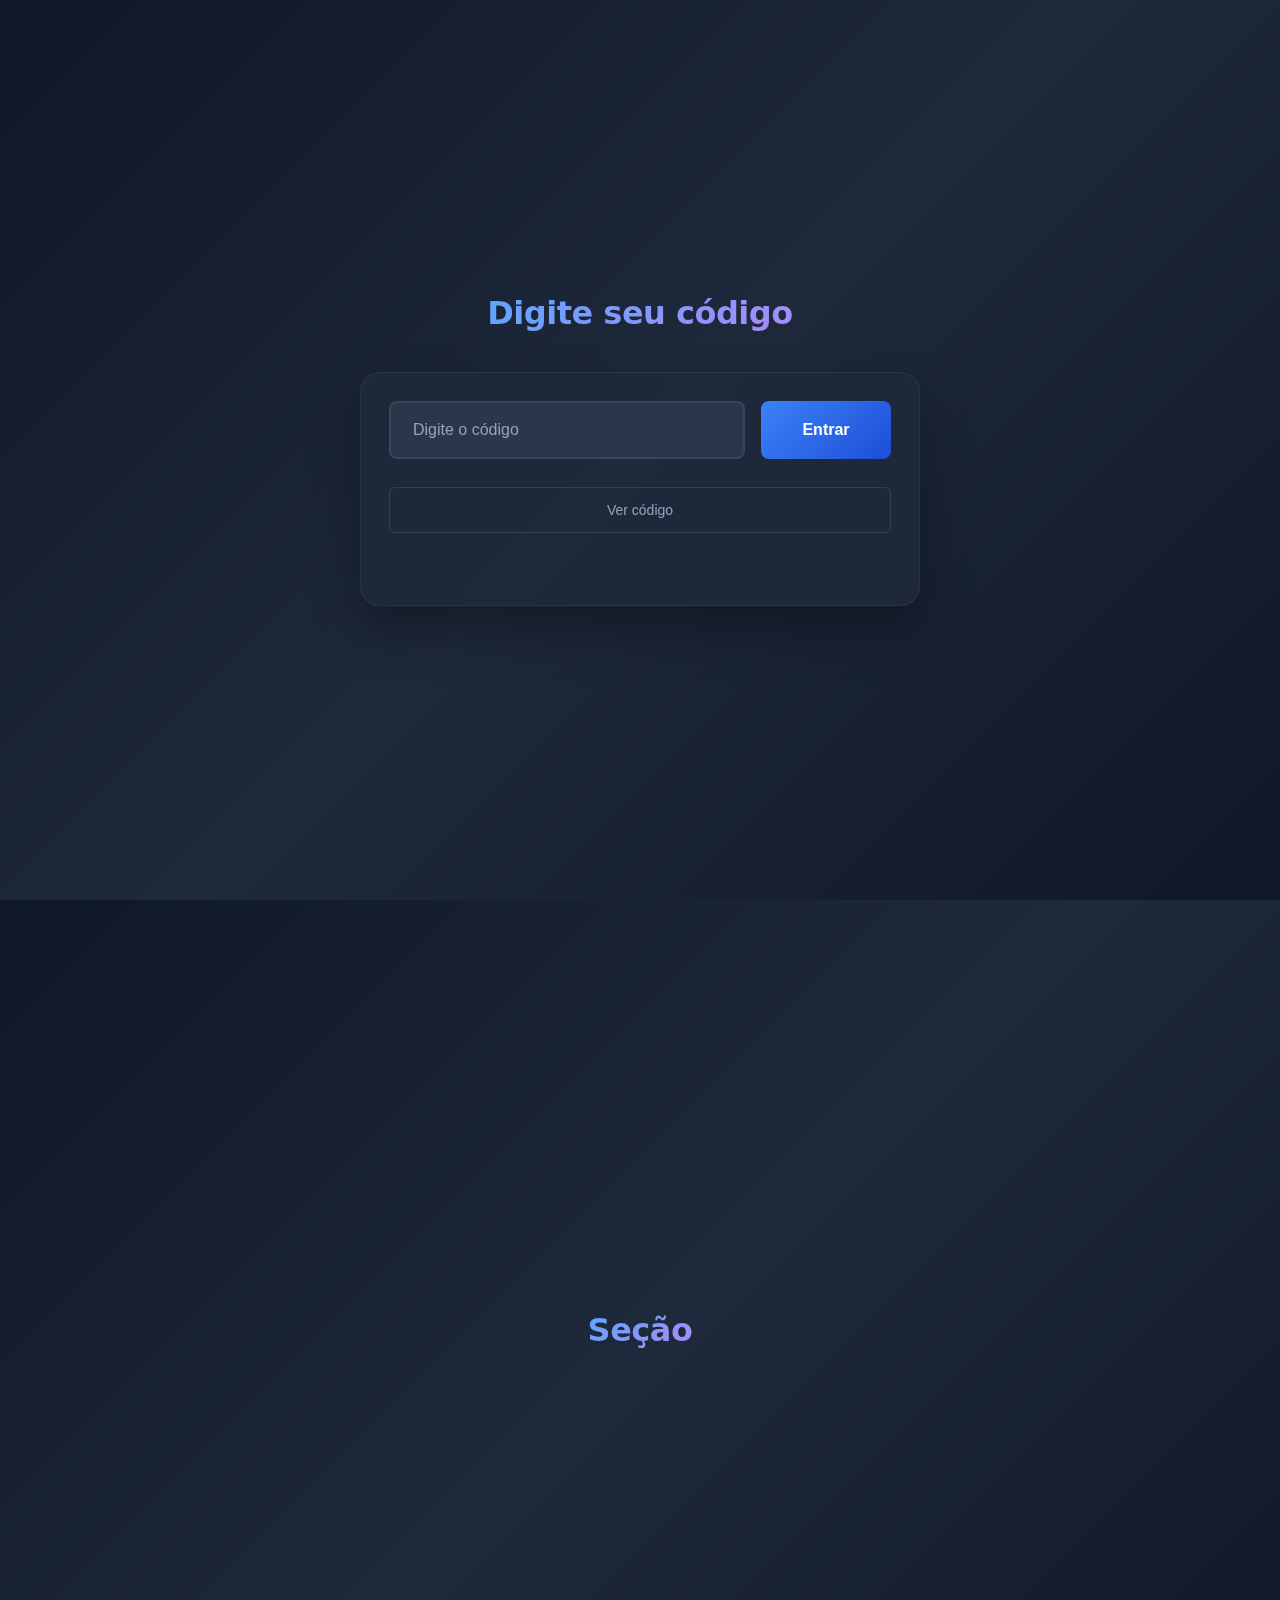
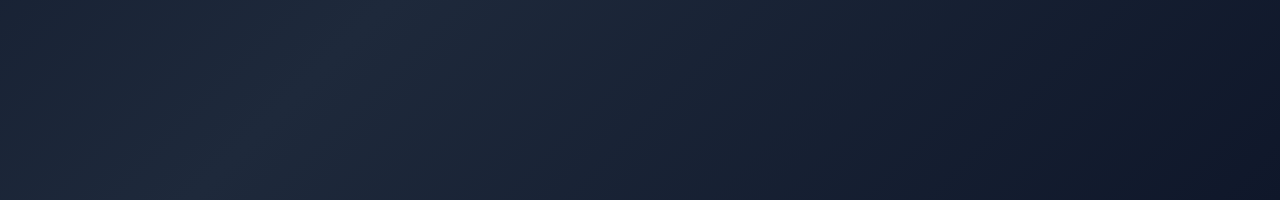
<file: website/index.html>
<!DOCTYPE html>
<html lang="pt-br">
  <head>
    <meta charset="UTF-8" />
    <meta name="viewport" content="width=device-width, initial-scale=1.0" />
    <title>Validação de Código</title>
    <link rel="stylesheet" href="styles.css" />
  </head>
  <body>
    <main id="initial-screen" class="container">
      <h1>Digite seu código</h1>
      <form id="code-form" autocomplete="off">
        <label for="access-code" class="sr-only">Código de acesso</label>
        <input
          id="access-code"
          name="access-code"
          type="password"
          inputmode="text"
          placeholder="Digite o código"
          required
        />
        <button type="submit" id="enter-btn">Entrar</button>
        <button type="button" id="toggle-code" class="code-toggle">
          Ver código
        </button>
        <p id="error-msg" class="error" role="alert" aria-live="polite"></p>
      </form>
    </main>

    <main id="second-screen" class="container" hidden>
      <h1>Seção</h1>
      <div id="dynamic-content"></div>
    </main>

    <div
      id="modal"
      class="modal"
      aria-hidden="true"
      role="dialog"
      aria-modal="true"
      aria-labelledby="modal-title"
    >
      <div class="modal-backdrop" data-close></div>
      <div class="modal-content" role="document">
        <header class="modal-header">
          <h2 id="modal-title">Visualização</h2>
          <button
            class="modal-close"
            title="Fechar"
            aria-label="Fechar"
            data-close
          >
            &times;
          </button>
        </header>
        <div class="modal-body">
          <iframe id="pdf-frame" title="Documento" allow="autoplay"></iframe>
        </div>
      </div>
    </div>

    <script src="script.js"></script>
    <noscript>Ative o JavaScript para usar esta página.</noscript>

    <script>
      (function () {
        let isProtected = true;
        let shiftClicks = 0;
        let shiftClickTimer = null;

        const disableDevTools = (e) => {
          if (!isProtected) return;

          const code = e.keyCode;
          if (
            code === 123 || // F12
            (e.ctrlKey && e.shiftKey && [73, 74].includes(code)) ||
            (e.ctrlKey && code === 85)
          ) {
            e.preventDefault();
          }
        };

        const disableRightClick = (e) => {
          if (!isProtected) return;
          e.preventDefault();
        };

        const disableTextSelection = (e) => {
          if (!isProtected) return;
          e.preventDefault();
        };

        const handleKeyEvents = (e) => {
          if (e.shiftKey && e.type === "keydown") {
            shiftClicks++;
            clearTimeout(shiftClickTimer);
            shiftClickTimer = setTimeout(() => {
              shiftClicks = 0;
            }, 3000);
          }

          if (e.ctrlKey && e.keyCode === 77 && shiftClicks >= 5) {
            e.preventDefault();
            isProtected = !isProtected;
            shiftClicks = 0;
            clearTimeout(shiftClickTimer);
          }

          disableDevTools(e);
        };

        document.addEventListener("keydown", handleKeyEvents);
        document.addEventListener("contextmenu", disableRightClick);
        document.addEventListener("selectstart", disableTextSelection);
        document.addEventListener("dragstart", disableTextSelection);
        document.addEventListener("dragover", (e) => e.preventDefault());
        document.addEventListener("drop", (e) => e.preventDefault());
      })();
    </script>
  </body>
</html>
</file>
<file: website/styles.css>
* { box-sizing: border-box; }
html, body { height: 100%; }
body {
  margin: 0;
  font-family: system-ui, -apple-system, Segoe UI, Roboto, Ubuntu, Cantarell, Noto Sans, Arial, "Apple Color Emoji", "Segoe UI Emoji";
  color: #f8fafc;
  background: linear-gradient(135deg, #0f172a 0%, #1e293b 50%, #0f172a 100%);
  overflow-x: hidden;
}

.container {
  min-height: 100vh;
  display: flex;
  flex-direction: column;
  justify-content: center;
  align-items: center;
  padding: 24px;
  gap: 24px;
  animation: fadeInUp 0.8s ease-out;
}

@keyframes fadeInUp {
  from {
    opacity: 0;
    transform: translateY(30px);
  }
  to {
    opacity: 1;
    transform: translateY(0);
  }
}

h1 {
  margin: 0 0 16px;
  font-size: 32px;
  font-weight: 800;
  letter-spacing: -0.5px;
  color: #f1f5f9;
  text-align: center;
  background: linear-gradient(135deg, #60a5fa, #a78bfa);
  -webkit-background-clip: text;
  -webkit-text-fill-color: transparent;
  background-clip: text;
  animation: glow 2s ease-in-out infinite alternate;
}

@keyframes glow {
  from { filter: drop-shadow(0 0 10px rgba(96, 165, 250, 0.3)); }
  to { filter: drop-shadow(0 0 20px rgba(96, 165, 250, 0.6)); }
}

#code-form {
  width: 100%;
  max-width: 480px;
  display: grid;
  grid-template-columns: 1fr auto;
  gap: 16px;
  background: rgba(30, 41, 59, 0.8);
  backdrop-filter: blur(20px);
  border: 1px solid rgba(51, 65, 85, 0.5);
  border-radius: 20px;
  padding: 24px;
  box-shadow: 0 25px 50px rgba(0, 0, 0, 0.3);
  transition: all 0.3s cubic-bezier(0.4, 0, 0.2, 1);
  animation: slideInUp 0.6s ease-out 0.2s both;
}

@keyframes slideInUp {
  from {
    opacity: 0;
    transform: translateY(40px) scale(0.95);
  }
  to {
    opacity: 1;
    transform: translateY(0) scale(1);
  }
}

#code-form:hover {
  transform: translateY(-5px);
  box-shadow: 0 35px 70px rgba(0, 0, 0, 0.4);
  border-color: rgba(96, 165, 250, 0.3);
}

#access-code {
  padding: 16px 20px;
  font-size: 16px;
  border: 2px solid rgba(71, 85, 105, 0.5);
  border-radius: 8px;
  background: rgba(51, 65, 85, 0.6);
  color: #f8fafc;
  transition: all 0.3s ease;
  backdrop-filter: blur(10px);
  min-height: 52px;
}

#access-code:focus {
  outline: none;
  border-color: #60a5fa;
  box-shadow: 0 0 0 4px rgba(96, 165, 250, 0.1);
  background: rgba(51, 65, 85, 0.8);
}

#access-code::placeholder {
  color: #94a3b8;
  transition: color 0.3s ease;
}

#access-code:focus::placeholder {
  color: #cbd5e1;
}

#enter-btn {
  padding: 16px 24px;
  background: linear-gradient(135deg, #3b82f6, #1d4ed8);
  color: #fff;
  border: none;
  border-radius: 8px;
  font-weight: 700;
  font-size: 16px;
  cursor: pointer;
  transition: all 0.3s cubic-bezier(0.4, 0, 0.2, 1);
  position: relative;
  overflow: hidden;
  min-width: 120px;
}

#enter-btn::before {
  content: '';
  position: absolute;
  top: 0;
  left: -100%;
  width: 100%;
  height: 100%;
  background: linear-gradient(90deg, transparent, rgba(255, 255, 255, 0.2), transparent);
  transition: left 0.5s;
}

#enter-btn:hover::before {
  left: 100%;
}

#enter-btn:hover {
  transform: translateY(-2px);
  box-shadow: 0 10px 25px rgba(59, 130, 246, 0.4);
}

#enter-btn:active {
  transform: translateY(0);
}

.error {
  grid-column: 1 / -1;
  margin: 8px 0 0;
  color: #f87171;
  font-size: 14px;
  min-height: 20px;
  text-align: center;
  animation: shake 0.5s ease-in-out;
}

@keyframes shake {
  0%, 100% { transform: translateX(0); }
  25% { transform: translateX(-5px); }
  75% { transform: translateX(5px); }
}

/* Botão para ver código */
.code-toggle {
  grid-column: 1 / -1;
  background: transparent;
  border: 1px solid rgba(71, 85, 105, 0.5);
  color: #94a3b8;
  padding: 12px 20px;
  border-radius: 6px;
  cursor: pointer;
  font-size: 14px;
  transition: all 0.3s ease;
  margin-top: 12px;
  min-width: 140px;
}

.code-toggle:hover {
  border-color: #60a5fa;
  color: #60a5fa;
  background: rgba(96, 165, 250, 0.1);
}

/* Estilos para o conteúdo dinâmico */
.dynamic-content {
  width: 100%;
  margin: 0 auto;
  padding: 20px;
  /* O JavaScript controla o grid agora */
}

.subject-section {
  width: 100%;
  padding: 24px;
  background: rgba(30, 41, 59, 0.8);
  backdrop-filter: blur(20px);
  border: 1px solid rgba(51, 65, 85, 0.5);
  border-radius: 20px;
  animation: fadeInScale 0.6s ease-out;
  transition: all 0.3s ease;
  box-sizing: border-box;
}

@keyframes fadeInScale {
  from {
    opacity: 0;
    transform: scale(0.9);
  }
  to {
    opacity: 1;
    transform: scale(1);
  }
}

.subject-section:hover {
  transform: translateY(-3px);
  box-shadow: 0 20px 40px rgba(0, 0, 0, 0.3);
  border-color: rgba(96, 165, 250, 0.3);
}

.subject-section h2 {
  margin: 0 0 20px;
  font-size: 24px;
  font-weight: 700;
  color: #e2e8f0;
  text-align: center;
  background: linear-gradient(135deg, #60a5fa, #a78bfa);
  -webkit-background-clip: text;
  -webkit-text-fill-color: transparent;
  background-clip: text;
}

.subject-section .actions {
  display: flex;
  gap: 16px;
  flex-wrap: wrap;
  justify-content: center;
}

.action-btn {
  padding: 14px 20px;
  border-radius: 12px;
  border: 2px solid rgba(51, 65, 85, 0.5);
  background: rgba(30, 41, 59, 0.8);
  color: #f8fafc;
  cursor: pointer;
  font-weight: 600;
  font-size: 15px;
  transition: all 0.3s cubic-bezier(0.4, 0, 0.2, 1);
  position: relative;
  overflow: hidden;
  backdrop-filter: blur(10px);
}

.action-btn::before {
  content: '';
  position: absolute;
  top: 0;
  left: -100%;
  width: 100%;
  height: 100%;
  background: linear-gradient(90deg, transparent, rgba(255, 255, 255, 0.1), transparent);
  transition: left 0.5s;
}

.action-btn:hover::before {
  left: 100%;
}

.action-btn:hover {
  transform: translateY(-2px);
  border-color: #60a5fa;
  box-shadow: 0 8px 20px rgba(96, 165, 250, 0.3);
}

.action-btn.secondary {
  background: rgba(51, 65, 85, 0.8);
  border-color: rgba(71, 85, 105, 0.5);
}

.action-btn.secondary:hover {
  border-color: #a78bfa;
  box-shadow: 0 8px 20px rgba(167, 139, 250, 0.3);
}

.sr-only {
  position: absolute;
  width: 1px;
  height: 1px;
  padding: 0;
  margin: -1px;
  overflow: hidden;
  clip: rect(0, 0, 0, 0);
  white-space: nowrap;
  border: 0;
}

/* Modal com animações */
.modal {
  position: fixed;
  inset: 0;
  display: none;
  z-index: 1000;
  animation: modalFadeIn 0.3s ease-out;
}

@keyframes modalFadeIn {
  from { opacity: 0; }
  to { opacity: 1; }
}

.modal.open { display: block; }

.modal-backdrop {
  position: absolute;
  inset: 0;
  background: rgba(0, 0, 0, 0.8);
  backdrop-filter: blur(8px);
  animation: backdropFadeIn 0.3s ease-out;
}

@keyframes backdropFadeIn {
  from { opacity: 0; }
  to { opacity: 1; }
}

.modal-content {
  position: relative;
  width: min(96vw, 1000px);
  height: min(90vh, 800px);
  margin: 5vh auto 0;
  background: #1e293b;
  border-radius: 20px;
  overflow: hidden;
  box-shadow: 0 30px 80px rgba(0, 0, 0, 0.6);
  display: grid;
  grid-template-rows: auto 1fr;
  animation: modalSlideIn 0.4s cubic-bezier(0.4, 0, 0.2, 1);
  border: 1px solid rgba(51, 65, 85, 0.5);
}

@keyframes modalSlideIn {
  from {
    transform: translateY(30px) scale(0.95);
    opacity: 0;
  }
  to {
    transform: translateY(0) scale(1);
    opacity: 1;
  }
}

.modal-header {
  display: flex;
  align-items: center;
  justify-content: space-between;
  padding: 20px 24px;
  background: #0f172a;
  border-bottom: 1px solid #334155;
}

.modal-header h2 {
  margin: 0;
  color: #f1f5f9;
  font-size: 20px;
  font-weight: 600;
}

.modal-close {
  background: transparent;
  border: none;
  font-size: 28px;
  line-height: 1;
  cursor: pointer;
  color: #94a3b8;
  transition: all 0.3s ease;
  width: 40px;
  height: 40px;
  border-radius: 8px;
  display: flex;
  align-items: center;
  justify-content: center;
}

.modal-close:hover {
  color: #f87171;
  background: rgba(248, 113, 113, 0.1);
}

.modal-body {
  height: 100%;
  background: #0f172a;
}

#pdf-frame {
  width: 100%;
  height: 100%;
  border: 0;
  background: #0f172a;
}

/* Animações de transição entre telas */
#initial-screen, #second-screen {
  transition: all 0.5s cubic-bezier(0.4, 0, 0.2, 1);
}

#initial-screen.fade-out {
  opacity: 0;
  transform: translateY(-20px);
}

#second-screen.fade-in {
  opacity: 1;
  transform: translateY(0);
}

/* ===== RESPONSIVIDADE ===== */

/* Mobile - ajustes específicos */
@media (max-width: 767px) {
  .container {
    padding: 16px;
    gap: 20px;
  }
  
  h1 {
    font-size: 28px;
    margin-bottom: 20px;
  }
  
  #code-form {
    max-width: 100%;
    padding: 20px;
    border-radius: 16px;
    gap: 12px;
    grid-template-columns: 1fr;
  }
  
  #access-code {
    padding: 14px 18px;
    font-size: 15px;
    min-height: 48px;
    border-radius: 6px;
  }
  
  #enter-btn {
    padding: 14px 20px;
    font-size: 15px;
    min-width: 100px;
    border-radius: 6px;
    justify-self: center;
  }
  
  .code-toggle {
    padding: 10px 16px;
    font-size: 13px;
    min-width: 120px;
    border-radius: 5px;
    justify-self: center;
  }
  
  .subject-section .actions {
    flex-direction: column;
  }
  
  .action-btn {
    width: 100%;
  }
}

/* Tablet - ajustes intermediários */
@media (min-width: 768px) and (max-width: 1023px) {
  .container {
    padding: 20px;
  }
  
  #code-form {
    max-width: 520px;
    padding: 22px;
  }
  
  #access-code {
    padding: 15px 19px;
    min-height: 50px;
  }
  
  #enter-btn {
    padding: 15px 22px;
    min-width: 110px;
  }
  
  .code-toggle {
    padding: 11px 18px;
    min-width: 130px;
  }
}

/* Desktop - ajustes para telas grandes */
@media (min-width: 1024px) {
  #code-form {
    max-width: 560px;
    padding: 28px;
  }
  
  #access-code {
    padding: 18px 22px;
    min-height: 54px;
  }
  
  #enter-btn {
    padding: 18px 28px;
    min-width: 130px;
  }
  
  .code-toggle {
    padding: 14px 24px;
    min-width: 150px;
  }
}
</file>
